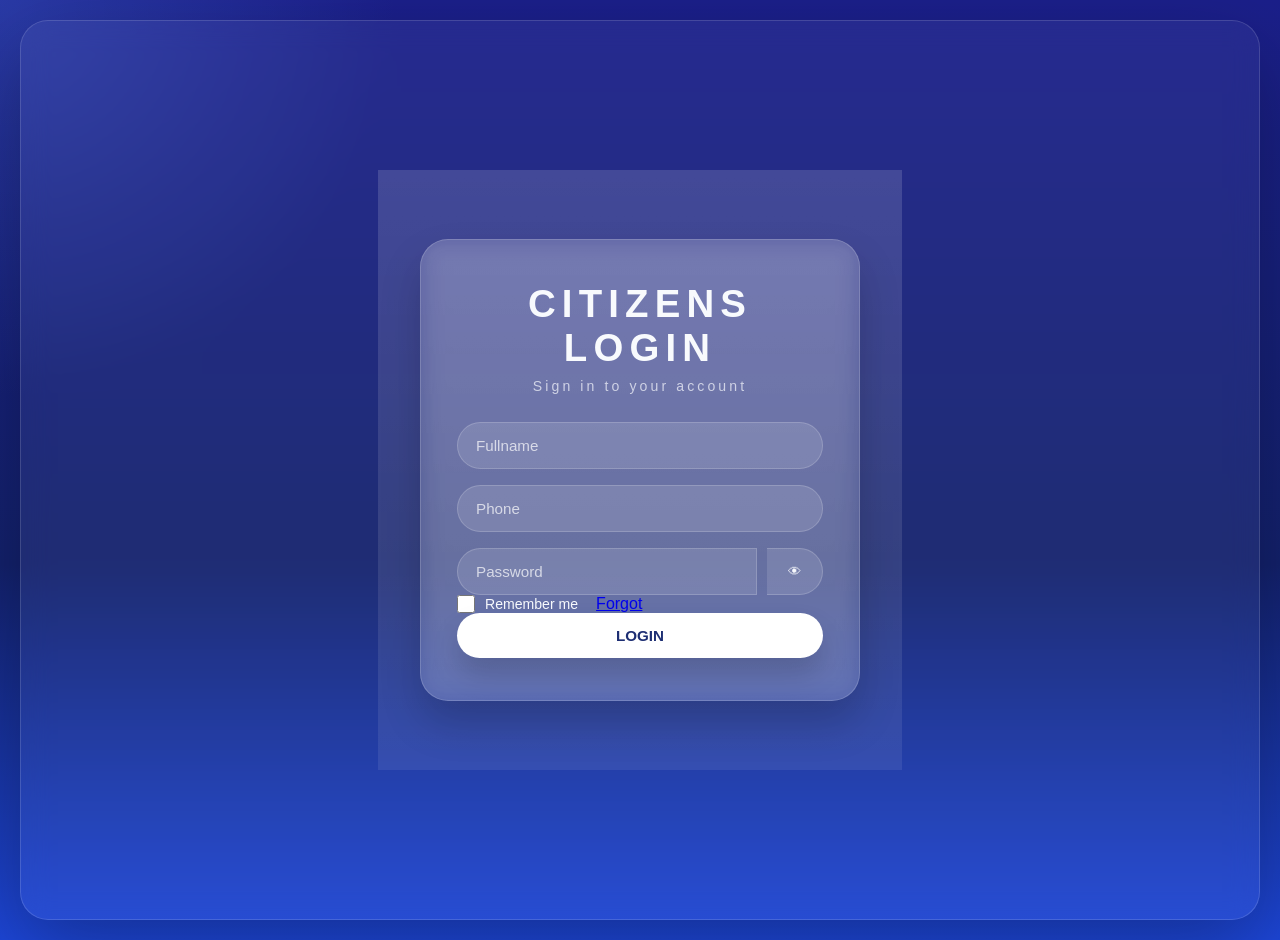
<file: Citizen.html>
<!DOCTYPE html>
<html lang="en">
<head>
  <meta charset="UTF-8" />
  <meta name="viewport" content="width=device-width, initial-scale=1.0" />
  <title>Citizens Login</title>
  <link rel="stylesheet" href="style.css" />
</head>
<body class="citizen-page">
  <main class="page">
    <section class="right-panel">
      <div class="register-box">
        <h2>CITIZENS LOGIN</h2>
        <p class="register-title">Sign in to your account</p>
        <form id="citizensLoginForm">
          <div class="input-group">
            <input type="text" id="citizenFullname" placeholder="Fullname" autocomplete="name" />
            <input type="tel" id="citizenPhone" placeholder="Phone" autocomplete="tel" />
            <div class="password-field">
              <input type="password" id="citizenPassword" placeholder="Password" autocomplete="current-password" />
              <button type="button" class="eye-button" aria-label="Toggle password">👁</button>
            </div>
          </div>
          <div class="checkbox-row">
            <label><input type="checkbox" /> Remember me</label>
            <a href="#" class="forgot-link">Forgot</a>
          </div>
          <button type="submit" class="btn btn-primary">LOGIN</button>
        </form>
      </div>
    </section>
  </main>

  <script src="script.js"></script>
</body>
</html>
</file>
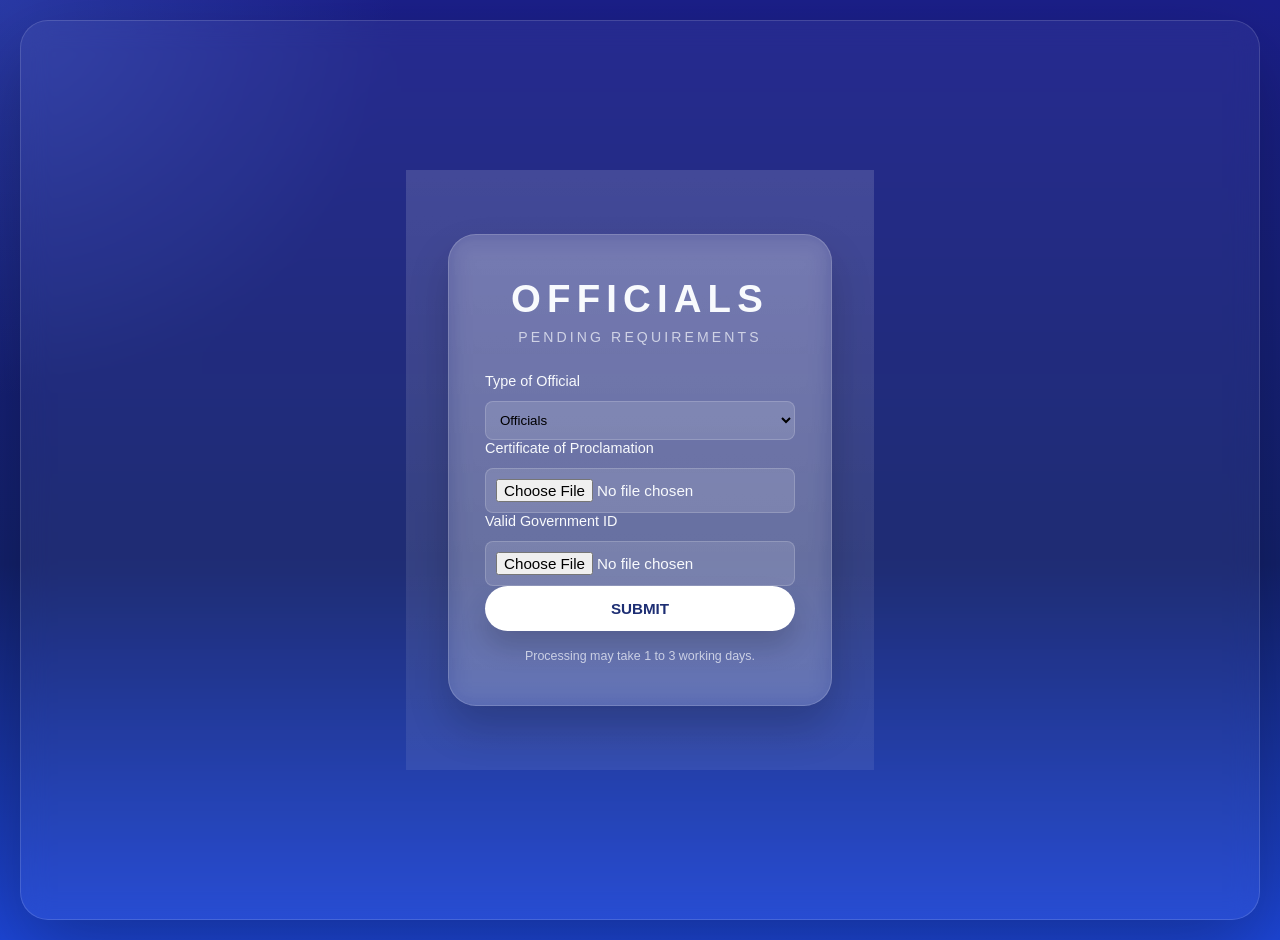
<file: Official.html>
<!DOCTYPE html>
<html lang="en">
<head>
  <meta charset="UTF-8" />
  <meta name="viewport" content="width=device-width, initial-scale=1.0" />
  <title>Officials Login</title>
  <link rel="stylesheet" href="style.css" />
</head>
<body class="official-page">
  <main class="page">
    <section class="right-panel">
      <div class="register-box">
        <h2>OFFICIALS</h2>
        <p class="register-title">PENDING REQUIREMENTS</p>
        <form id="officialsForm">
          <!-- Type of Official -->
          <div class="input-group">
            <label for="officialType">Type of Official</label>
            <select id="officialType" name="officialType">
              <option value="official">Officials</option>
              <option value="chairman">Chairman</option> <!-- ✅ Added Chairman -->
            </select>
          </div>

          <!-- Certificate of Proclamation -->
          <div class="input-group">
            <label for="certificate">Certificate of Proclamation</label>
            <input type="file" id="certificate" name="certificate" />
          </div>

          <!-- Valid Government ID -->
          <div class="input-group">
            <label for="govID">Valid Government ID</label>
            <input type="file" id="govID" name="govID" />
          </div>

          <!-- Submit -->
          <button type="submit" class="btn btn-primary">SUBMIT</button>
          <p class="terms">Processing may take 1 to 3 working days.</p>
        </form>
      </div>
    </section>
  </main>

  <script src="script.js"></script>
</body>
</html>
</file>
<file: style.css>
﻿:root {
  --bg-strong: #1b1f8a;
  --bg-soft: #1d46d7;
  --panel-gradient-start: #1f30ae;
  --panel-gradient-end: #2234aa;
  --panel-light: rgba(255, 255, 255, 0.13);
  --text-white: #f8fafd;
  --text-muted: rgba(248, 250, 253, 0.7);
  --accent: #5fa1ff;
  --card-white: rgba(255, 255, 255, 0.13);
}

* {
  box-sizing: border-box;
  margin: 0;
  padding: 0;
}

html,
body {
  min-height: 100%;
  font-family: "Poppins", sans-serif;
  background: radial-gradient(circle at top left, rgba(88, 143, 255, 0.24), transparent 25%),
              linear-gradient(180deg, var(--bg-strong), #13216c 60%, var(--bg-soft));
  color: var(--text-white);
}

body {
  display: grid;
  place-items: center;
  padding: 20px;
}

.page {
  width: min(1120px, 100%);
  display: grid;
  grid-template-columns: 1.1fr 0.9fr;
  gap: 20px;
  background: rgba(255, 255, 255, 0.05);
  border: 1px solid rgba(255, 255, 255, 0.14);
  border-radius: 28px;
  overflow: hidden;
  box-shadow: 0 30px 80px rgba(0, 0, 0, 0.27);
  backdrop-filter: blur(14px);
}

.left-panel,
.right-panel {
  min-height: 600px;
}

.left-panel {
  background: linear-gradient(180deg, var(--panel-gradient-start), var(--panel-gradient-end));
  padding: 52px 44px;
  display: flex;
  flex-direction: column;
  justify-content: center;
  gap: 32px;
}

.logo {
  width: 88px;
  height: 88px;
  border-radius: 50%;
  background: rgba(255, 255, 255, 0.95);
  color: #223475;
  display: grid;
  place-items: center;
  font-size: 1.4rem;
  font-weight: 700;
  margin: 0 auto;
}

.left-panel h1 {
  font-size: clamp(2rem, 2.6vw, 3rem);
  text-align: center;
  letter-spacing: 0.12em;
}

.tagline {
  text-align: center;
  color: var(--text-muted);
  max-width: 520px;
  margin: 0 auto;
  line-height: 1.7;
}

.features {
  display: grid;
  gap: 16px;
  padding-top: 12px;
}

.feature {
  display: flex;
  align-items: center; 
  gap: 14px;
  color: var(--text-muted);
  font-size: 0.96rem;
  line-height: 1.6;
}

/* NEW: icon styling */
.feature img {
  width: 22px;               
  height: 22px;
  flex-shrink: 0;
  margin-top: 2px;           
}

.right-panel {
  background: linear-gradient(180deg, rgba(255, 255, 255, 0.14), rgba(255, 255, 255, 0.08));
  padding: 52px 42px;
  display: flex;
  justify-content: center;
  align-items: center;
}

.register-box {
  width: 100%;
  max-width: 440px;
  background: rgba(255, 255, 255, 0.12);
  border: 1px solid rgba(255, 255, 255, 0.17);
  border-radius: 28px;
  padding: 42px 36px;
  box-shadow: 0 22px 40px rgba(0, 0, 0, 0.18);
  backdrop-filter: blur(12px);
}

.register-box h2 {
  text-align: center;
  font-size: 2.4rem;
  margin-bottom: 8px;
  letter-spacing: 0.16em;
}

.register-title {
  text-align: center;
  color: var(--text-muted);
  letter-spacing: 0.22em;
  margin-bottom: 28px;
  font-size: 0.88rem;
}

.input-group {
  display: grid;
  gap: 16px;
}

.input-group input {
  width: 100%;
  padding: 14px 18px;
  border-radius: 999px;
  border: 1px solid rgba(255, 255, 255, 0.18);
  background: rgba(255, 255, 255, 0.12);
  color: var(--text-white);
  font-size: 0.95rem;
}

.input-group input::placeholder {
  color: rgba(255, 255, 255, 0.7);
}

.input-group input:focus {
  outline: none;
  border-color: rgba(255, 255, 255, 0.35);
  background: rgba(255, 255, 255, 0.18);
}

.password-field {
  display: grid;
  grid-template-columns: 1fr 56px;
  gap: 10px;
}

.password-field input {
  border-top-right-radius: 0;
  border-bottom-right-radius: 0;
}

.eye-button {
  border: 1px solid rgba(255, 255, 255, 0.18);
  border-left: none;
  border-radius: 999px;
  border-top-left-radius: 0;
  border-bottom-left-radius: 0;
  background: rgba(255, 255, 255, 0.12);
  color: var(--text-white);
  cursor: pointer;
}

.account-type {
  display: grid;
  gap: 14px;
  margin-top: 14px;
  margin-bottom: 22px;
}

.account-type span {
  display: block;
  font-size: 0.72rem;
  letter-spacing: 0.2em;
  color: var(--text-white);
}

.checkbox-row {
  display: flex;
  gap: 18px;
}

.checkbox-row label {
  display: inline-flex;
  align-items: center;
  gap: 10px;
  color: var(--text-white);
  font-size: 0.88rem;
}

.checkbox-row input {
  width: 18px;
  height: 18px;
  accent-color: var(--accent);
}

.btn {
  border: none;
  border-radius: 999px;
  padding: 14px 18px;
  font-size: 0.95rem;
  font-weight: 700;
  cursor: pointer;
  transition: transform 0.2s ease, box-shadow 0.2s ease;
}

.btn-primary {
  width: 100%;
  background: #ffffff;
  color: #1d2e73;
  box-shadow: 0 16px 28px rgba(0, 0, 0, 0.16);
}

.btn-secondary {
  width: 100%;
  background: rgba(255, 255, 255, 0.18);
  color: var(--text-white);
  border: 1px solid rgba(255, 255, 255, 0.2);
}

.btn:hover {
  transform: translateY(-1px);
}

.terms {
  text-align: center;
  color: var(--text-muted);
  font-size: 0.78rem;
  margin-top: 18px;
}

.or-text {
  text-align: center;
  color: var(--text-muted);
  letter-spacing: 0.18em;
  font-size: 0.82rem;
  margin: 24px 0 16px;
}

.login-buttons {
  display: grid;
  gap: 14px;
}

#citizensLoginScreen .register-box h2 {
  text-align: center;
  font-size: 2.2rem;
  margin-bottom: 8px;
  letter-spacing: 0.14em;
}

#citizensLoginScreen .register-title {
  text-align: center;
  color: var(--text-muted);}

body.citizen-page .page {
  display: flex;
  justify-content: center;
  align-items: center;
  height: 100vh;   
  width: 100%;
}
body.official-page .page {
  display: flex;
  justify-content: center;
  align-items: center;
  height: 100vh;
  width: 100%;
}

#officialsForm .input-group {
  display: grid;
  gap: 12px;
}

#officialsForm label {
  font-size: 0.9rem;
  
}

#officialsForm input[type="file"],
#officialsForm select {
  padding: 10px;
  border-radius: 8px;
  border: 1px solid rgba(255,255,255,0.18);
  background: rgba(255,255,255,0.12);
}
</file>
